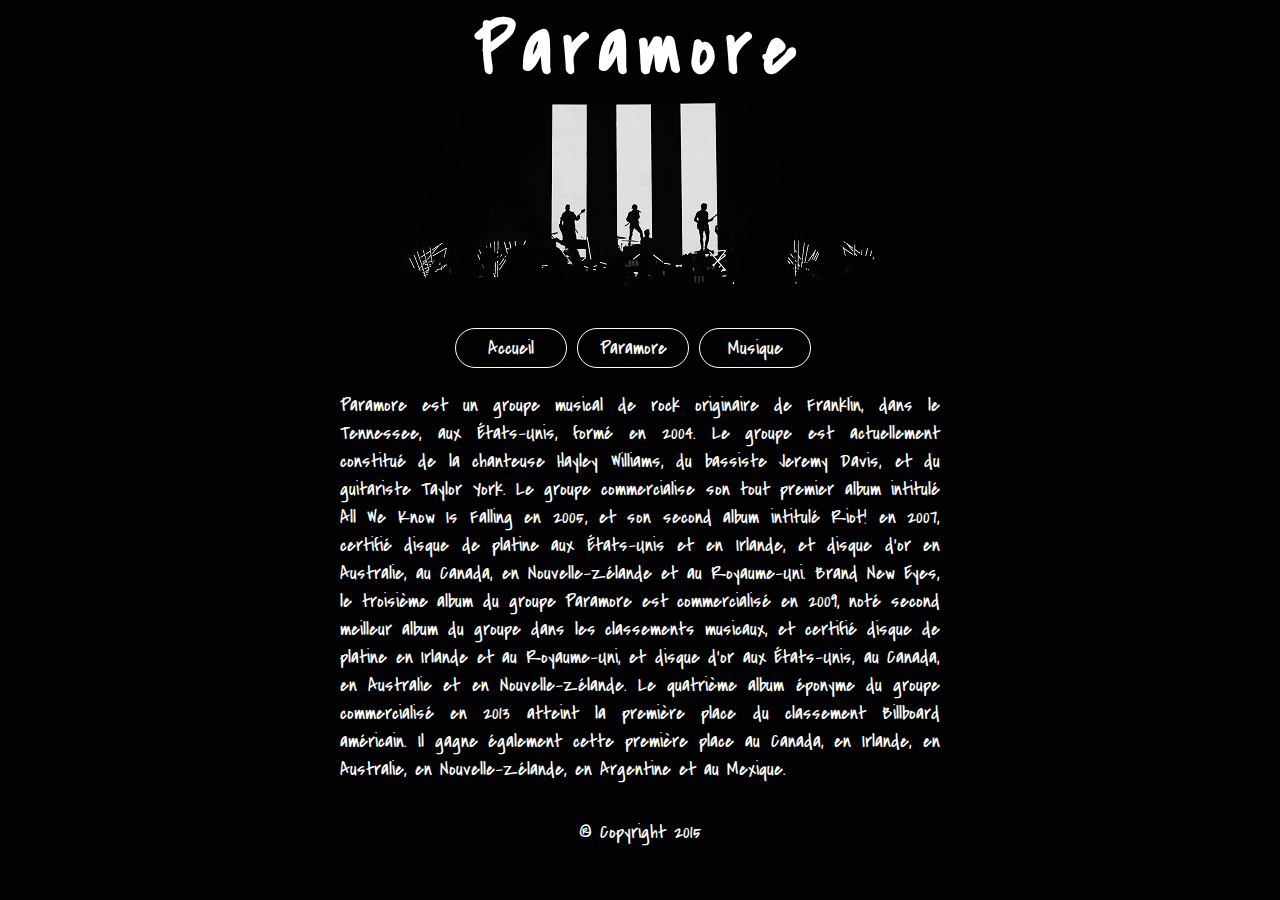
<file: index.html>
<!DOCTYPE html>
<html>
  <head>
    <meta charset="utf-8" />
    <link rel="stylesheet" href="style.css" /> 
    <link href='http://fonts.googleapis.com/css?family=Covered+By+Your+Grace' rel='stylesheet' type='text/css'>
    <title>Projet WCS</title>
  </head>
  <body>
    <h1>Paramore</h1>
    <img class="displayed" src="images/paramore2.jpg" alt="Paramore" title="Paramore" /><br/>
    <ul>
     <li><a href="index.html">Accueil</a></li>
     <li><a href="paramore.html">Paramore</a></li>
     <li><a href="musique.html">Musique</a></li>
    </ul>
    <br/>
    <p>Paramore est un groupe musical de rock originaire de Franklin, dans le Tennessee, aux États-Unis, formé en 2004. Le groupe est actuellement constitué de la chanteuse Hayley Williams, du bassiste Jeremy Davis, et du guitariste Taylor York. Le groupe commercialise son tout premier album intitulé All We Know Is Falling en 2005, et son second album intitulé Riot! en 2007, certifié disque de platine aux États-Unis et en Irlande, et disque d'or en Australie, au Canada, en Nouvelle-Zélande et au Royaume-Uni. Brand New Eyes, le troisième album du groupe Paramore est commercialisé en 2009, noté second meilleur album du groupe dans les classements musicaux, et certifié disque de platine en Irlande et au Royaume-Uni, et disque d'or aux États-Unis, au Canada, en Australie et en Nouvelle-Zélande. Le quatrième album éponyme du groupe commercialisé en 2013 atteint la première place du classement Billboard américain. Il gagne également cette première place au Canada, en Irlande, en Australie, en Nouvelle-Zélande, en Argentine et au Mexique.</p>
    <p style="text-align:center;">® Copyright 2015</p>
  </body>
</html>
</file>
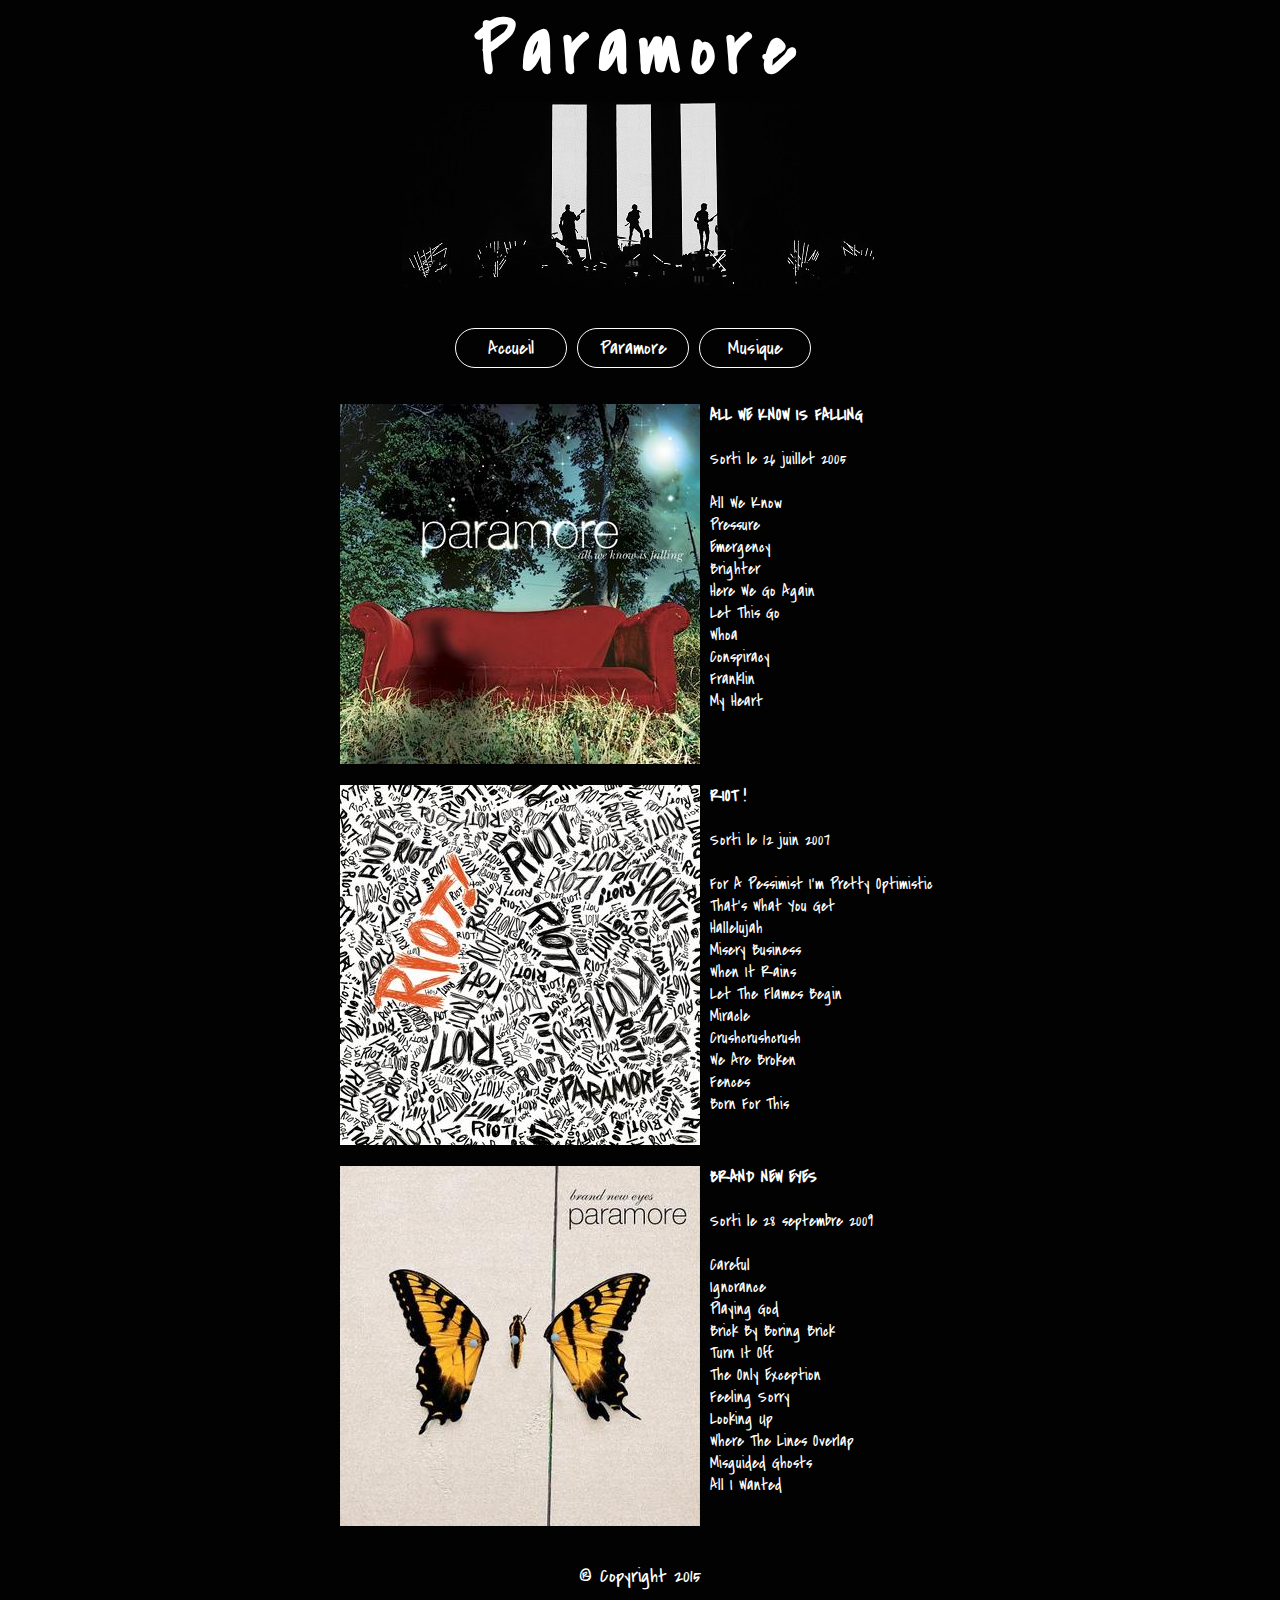
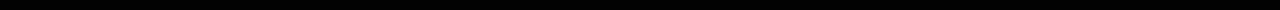
<file: musique.html>
<!DOCTYPE html>
<html>
  <head>
    <meta charset="utf-8" />
    <link rel="stylesheet" href="style.css" /> 
    <link href='http://fonts.googleapis.com/css?family=Covered+By+Your+Grace' rel='stylesheet' type='text/css'>
    <title>Projet WCS</title>
  </head>
  <body>
    <h1>Paramore</h1>
    <img class="displayed" src="images/paramore2.jpg" alt="Paramore" title="Paramore" /><br/>
    <ul>
     <li><a href="index.html">Accueil</a></li>
     <li><a href="paramore.html">Paramore</a></li>
     <li><a href="musique.html">Musique</a></li>
    </ul>
    <br/><br/>
    <div class="album">
      <img src="images/AWKIF.jpg" alt="AWKIF" title="AWKIF"/>
      <div class="chanson"><h2>ALL WE KNOW IS FALLING</h2><br/>
                        Sorti le 26 juillet 2005<br/><br/>
                        All We Know<br/>
                        Pressure<br/>
                        Emergency<br/>
                        Brighter<br/>
                        Here We Go Again<br/>
                        Let This Go<br/>
                        Whoa<br/>
                        Conspiracy<br/>
                        Franklin<br/>
                        My Heart
      </div>
    </div>
    <div class="separator"></div>
    <div class="album">
      <img src="images/R.jpg" alt="R" title="R"/>
      <div class="chanson"><h2>RIOT !</h2><br/>
                        Sorti le 12 juin 2007<br/><br/>
                        For A Pessimist I’m Pretty Optimistic<br/>
                        That’s What You Get<br/>
                        Hallelujah<br/>
                        Misery Business<br/>
                        When It Rains<br/>
                        Let The Flames Begin<br/>
                        Miracle<br/>
                        Crushcrushcrush<br/>
                        We Are Broken<br/>
                        Fences<br/>
Born For This
      </div>
    </div>
    <div class="separator"></div>
    <div class="album">
      <img src="images/BNE.jpg" alt="BNE" title="BNE"/>
      <div class="chanson"><h2>BRAND NEW EYES</h2><br/>
                        Sorti le 28 septembre 2009<br/><br/>
                        Careful<br/>
                        Ignorance<br/>
                        Playing God<br/>
                        Brick By Boring Brick<br/>
                        Turn It Off<br/>
                        The Only Exception<br/>
                        Feeling Sorry<br/>
                        Looking Up<br/>
                        Where The Lines Overlap<br/>
                        Misguided Ghosts<br/>
                        All I Wanted<br/>
      </div>
    </div>
    <div class="separator"></div>
    <p style="text-align:center;">® Copyright 2015</p>
  </body>
</html>
</file>
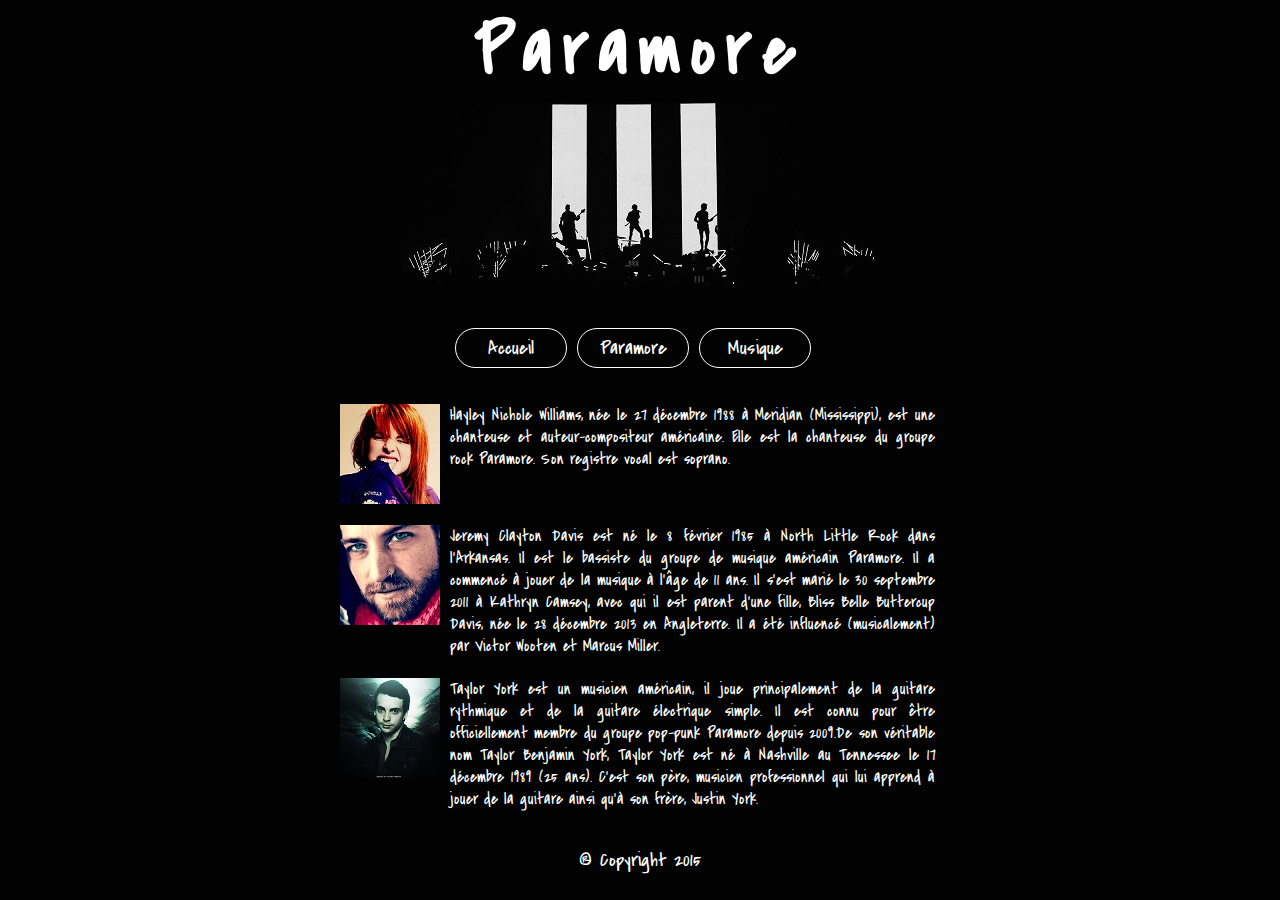
<file: paramore.html>
<!DOCTYPE html>
<html>
  <head>
    <meta charset="utf-8" />
    <link rel="stylesheet" href="style.css" /> 
    <link href='http://fonts.googleapis.com/css?family=Covered+By+Your+Grace' rel='stylesheet' type='text/css'>
    <title>Projet WCS</title>
  </head>
  <body>
    <h1>Paramore</h1>
    <img class="displayed" src="images/paramore2.jpg" alt="Paramore" title="Paramore" /><br/>
    <ul>
     <li><a href="index.html">Accueil</a></li>
     <li><a href="paramore.html">Paramore</a></li>
     <li><a href="musique.html">Musique</a></li>
    </ul>
    <br/><br/>
    <div class="bio">
      <img src="images/HW.jpg" alt="Hayley Williams" title="Hayley Williams"/>
      <div class="text">Hayley Nichole Williams, née le 27 décembre 1988 à Meridian (Mississippi), est une chanteuse et auteur-compositeur américaine. Elle est la chanteuse du groupe rock Paramore. Son registre vocal est soprano.</div>
    </div>
    <div class="separator"></div>
    <div class="bio">
      <img src="images/JD.jpg" alt="Hayley Williams" title="Hayley Williams"/>
      <div class="text">Jeremy Clayton Davis est né le 8 février 1985 à North Little Rock dans l'Arkansas. Il est le bassiste du groupe de musique américain Paramore. Il a commencé à jouer de la musique à l'âge de 11 ans. Il s'est marié le 30 septembre 2011 à Kathryn Camsey, avec qui il est parent d'une fille, Bliss Belle Buttercup Davis, née le 28 décembre 2013 en Angleterre. Il a été influencé (musicalement) par Victor Wooten et Marcus Miller.</div>
    </div>
    <div class="separator"></div>
    <div class="bio">
      <img src="images/TY.jpg" alt="Hayley Williams" title="Hayley Williams"/>
      <div class="text">Taylor York est un musicien américain, il joue principalement de la guitare rythmique et de la guitare électrique simple. Il est connu pour être officiellement membre du groupe pop-punk Paramore depuis 2009.De son véritable nom Taylor Benjamin York, Taylor York est né à Nashville au Tennessee le 17 décembre 1989 (25 ans). C'est son père, musicien professionnel qui lui apprend à jouer de la guitare ainsi qu'à son frère, Justin York.</div>
    </div>
    <div class="separator"></div>
    <p style="text-align:center;">® Copyright 2015</p>
  </body>
</html>
</file>
<file: style.css>
body {
	background: #020202;
	color: white;
	margin: 0 auto;
	max-width: 600px;
	font-family: 'Covered By Your Grace', cursive;
	font-size: 20px;
}
.separator {
    clear: both;
    background-color: #000;
    visibility: hidden;
    margin: 0px;
    padding: 0px;
    height: 1px;
    line-height: 0;
    font-size: 0px;
}
img.displayed {
    display: block;
    margin-left: auto;
    margin-right: auto 
}
h1 {
	font-size: 75px;
	text-align: center;
	letter-spacing: 10px;
	margin: 0;
}
ul {
	 padding: 0;
	 margin: 10px 0 0 105px;
	 list-style-type: none;
 }
li {
	 margin-left: 10px;
	 float:left;
 }
ul li a {
	 display: block;
	 float: left;   
	 width: 100px;
	 color: white;
	 text-decoration: none;
	 text-align: center;
	 padding: 5px;
	 border-radius: 20px;
	 border: 1px solid;
 }
ul li a:hover {
	 background-color: gray;
 } 
p {
	margin-top: 35px;
	text-align: justify;
}
.bio{
	margin-top: 20px;
}
.bio img {
	float:left;
}
.text{
	max-width: 485px;
	text-align: justify;
	margin: 0 0 0 10px;
	float: left;
	font-size: 16px;
}
.album{
	margin-top: 20px;
}
.album img {
	float:left;
}
.chanson{
	max-width: 485px;
	text-align: justify;
	margin: 0 0 0 10px;
	float: left;
	font-size: 16px;
}
h2{
	font-size: 16px;
	font-weight: bold;
	margin: 0;
}
</file>
